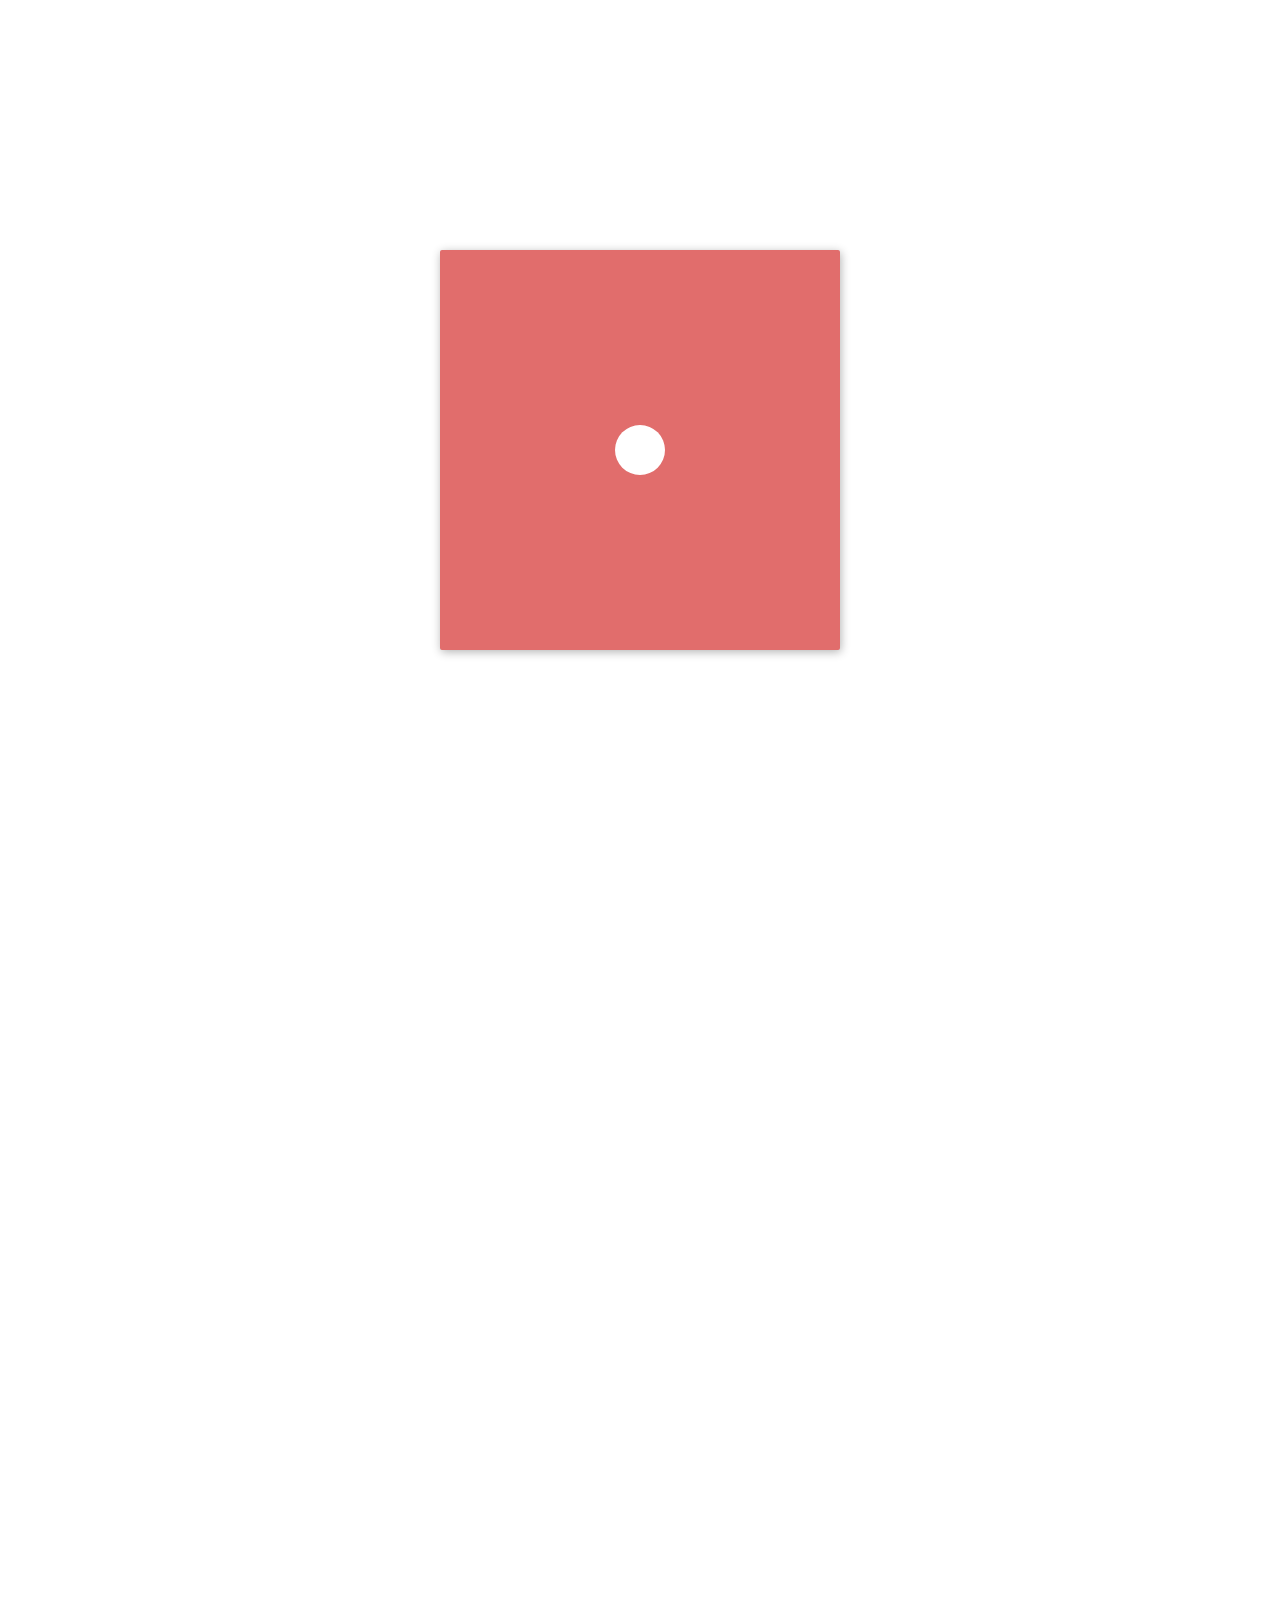
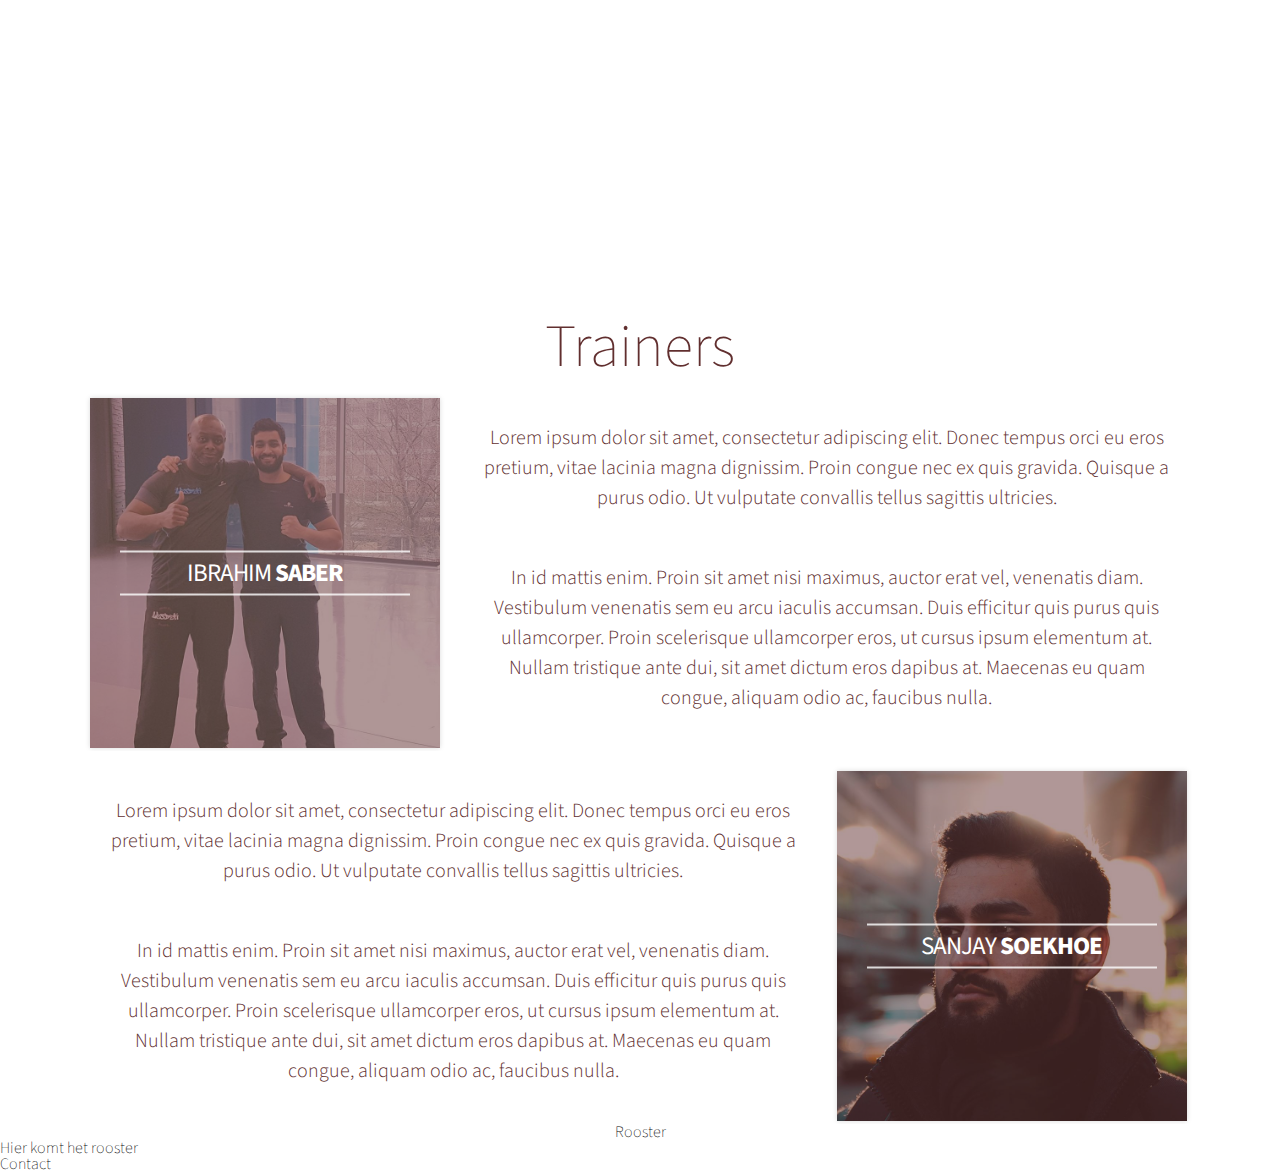
<file: IboSan/index.html>
<!DOCTYPE html>
<!--[if lte IE 6]><html class="preIE7 preIE8 preIE9"><![endif]-->
<!--[if IE 7]><html class="preIE8 preIE9"><![endif]-->
<!--[if IE 8]><html class="preIE9"><![endif]-->
<!--[if gte IE 9]><!-->
<html>
<!--<![endif]-->

<head>
    <meta charset="UTF-8">
    <meta http-equiv="X-UA-Compatible" content="IE=edge,chrome=1">
    <meta name="viewport" content="width=device-width,initial-scale=1">

    <title>IboSan</title>

    <meta name="author" content="     ">
    <meta name="description" content="     ">
    <meta name="keywords" content="     ">

    <!--Reset.css Stylesheet-->
    <link rel="stylesheet" type="text/css" href="CSS/reset.css">

    <!--Main Stylesheet-->
    <link rel="stylesheet" type="text/css" href="CSS/main.css">

    <!--Grid Stylesheet-->
    <link rel="stylesheet" type="text/css" href="CSS/simplegrid.css">

    <!--Stylesheet for the animations-->
    <link rel="stylesheet" type="text/css" href="CSS/aos.css">

    <!--Stylesheet for the animatinos-->
    <link rel="stylesheet" type="text/css" href="CSS/animate.min.css">
</head>

<body>
    <div id="menu">
        <ul class="menu">
            <li><a href="#over" data-hover="About Us">Over ons</a></li>
            <li><a href="#trainers" data-hover="Trainers">Trainers</a></li>
            <li><a href="#rooster" data-hover="Rooster">Rooster</a></li>
            <li><a href="#contact" data-hover="Contact">Contact</a></li>
        </ul>
    </div>

    <div class="unclickable">
        <div class="frame">
            <div class="circle"></div>
            <div class="line left"></div>
            <div class="line right"></div>
            <div class="big"> <img src="IMG/logo.png"> </div>
            <div class="hide top"></div>
            <div class="hide bottom"></div>
        </div>
        <section id="scroll-down" class="demo">
            <a href="#over"><span></span>Scroll</a>
        </section>
    </div>
    <div class="tv">
        <div class="screen mute" id="tv"></div>
    </div>
    <div id="over">
        <img src="IMG/Hero2.jpg" class="over-ons-image" data-aos="fade-left" data-aos-duration="3000">
        <div data-aos="fade-right" data-aos-duration="1000">
            <div class="skewed-over">
                <h1 class="title-over"> Over ons</h1>
                <p class="paragraph">Lorem ipsum dolor sit amet, consectetur adipiscing elit. Donec tempus orci eu eros pretium, vitae lacinia magna dignissim. Proin congue nec ex quis gravida. Quisque a purus odio. Ut vulputate convallis tellus sagittis ultricies.</p>
                <p class="paragraph"> In id mattis enim. Proin sit amet nisi maximus, auctor erat vel, venenatis diam. Vestibulum venenatis sem eu arcu iaculis accumsan. Duis efficitur quis purus quis ullamcorper. Proin scelerisque ullamcorper eros, ut cursus ipsum elementum at. Nullam tristique ante dui, sit amet dictum eros dapibus at. Maecenas eu quam congue, aliquam odio ac, faucibus nulla.</p>
                <p class="quote"> "Don't count the days, make the days count"</p>
                <p class="quote-author">-MUHAMMAD ALI</p>
                
            </div>
        </div>
    </div>

    <div id="trainers">
        <h1 class="title-trainers">Trainers</h1>

        <div class="grid grid-pad">
            <div class="col-1-3">
                <figure class="snip1091 red"><img src="IMG/Hero2.jpg" alt="Ibrahim Saber" />
                    <figcaption>
                        <h2>Ibrahim <span>Saber</span></h2>
                    </figcaption>
                </figure>
            </div>
            <div class="col-2-3">
                <div class="skewed-trainers">
                    <p class="paragraph-trainers">Lorem ipsum dolor sit amet, consectetur adipiscing elit. Donec tempus orci eu eros pretium, vitae lacinia magna dignissim. Proin congue nec ex quis gravida. Quisque a purus odio. Ut vulputate convallis tellus sagittis ultricies.</p>
                    <p class="paragraph-trainers"> In id mattis enim. Proin sit amet nisi maximus, auctor erat vel, venenatis diam. Vestibulum venenatis sem eu arcu iaculis accumsan. Duis efficitur quis purus quis ullamcorper. Proin scelerisque ullamcorper eros, ut cursus ipsum elementum at. Nullam tristique ante dui, sit amet dictum eros dapibus at. Maecenas eu quam congue, aliquam odio ac, faucibus nulla.</p>
                </div>
            </div>
        </div>

        <div class="grid grid-pad">
            <div class="col-2-3">
                <div class="skewed-trainers">
                    <p class="paragraph-trainers">Lorem ipsum dolor sit amet, consectetur adipiscing elit. Donec tempus orci eu eros pretium, vitae lacinia magna dignissim. Proin congue nec ex quis gravida. Quisque a purus odio. Ut vulputate convallis tellus sagittis ultricies.</p>
                    <p class="paragraph-trainers"> In id mattis enim. Proin sit amet nisi maximus, auctor erat vel, venenatis diam. Vestibulum venenatis sem eu arcu iaculis accumsan. Duis efficitur quis purus quis ullamcorper. Proin scelerisque ullamcorper eros, ut cursus ipsum elementum at. Nullam tristique ante dui, sit amet dictum eros dapibus at. Maecenas eu quam congue, aliquam odio ac, faucibus nulla.</p>
                </div>
            </div>
            <div class="col-1-3">
                <figure class="snip1091 red"><img src="IMG/sanjay.jpg" alt="Sanjay Soekhoe" />
                    <figcaption>
                        <h2>Sanjay <span>Soekhoe</span></h2>
                    </figcaption>
                </figure>
            </div>
        </div>
    </div>
    <div id="rooster">
        <h1 class="title-rooster">Rooster</h1>
        <p>Hier komt het rooster</p>
    </div>
    <div id="contact">
        <h1 class="title">Contact</h1>
    </div>

    <!--Jquery minified javascript-->
    <script type="text/javascript" src="https://code.jquery.com/jquery-3.2.1.min.js" integrity="sha256-hwg4gsxgFZhOsEEamdOYGBf13FyQuiTwlAQgxVSNgt4=" crossorigin="anonymous"></script>

    <!--Javascript for the animations-->
    <script type="text/javascript" src="JS/aos.js"></script>
    <script>
        AOS.init();
    </script>

    <!--Javascript for the youtube backgroundvideo-->
    <script type="text/javascript" src="JS/youtube.js"></script>

    <!--Javascript for the smooth scroll-->
    <script>
        $(document).ready(function() {
            $("a").on('click', function(event) {
                if (this.hash !== "") {
                    event.preventDefault();
                    var hash = this.hash;
                    $('html, body').animate({
                        scrollTop: $(hash).offset().top
                    }, 1000, function() {
                        window.location.hash = hash;
                    });
                }
            });
        });

        $(function() {
            $('#menu').hide().delay(1500).fadeIn('slow');
        });
    </script>
</body>

</html>
</file>
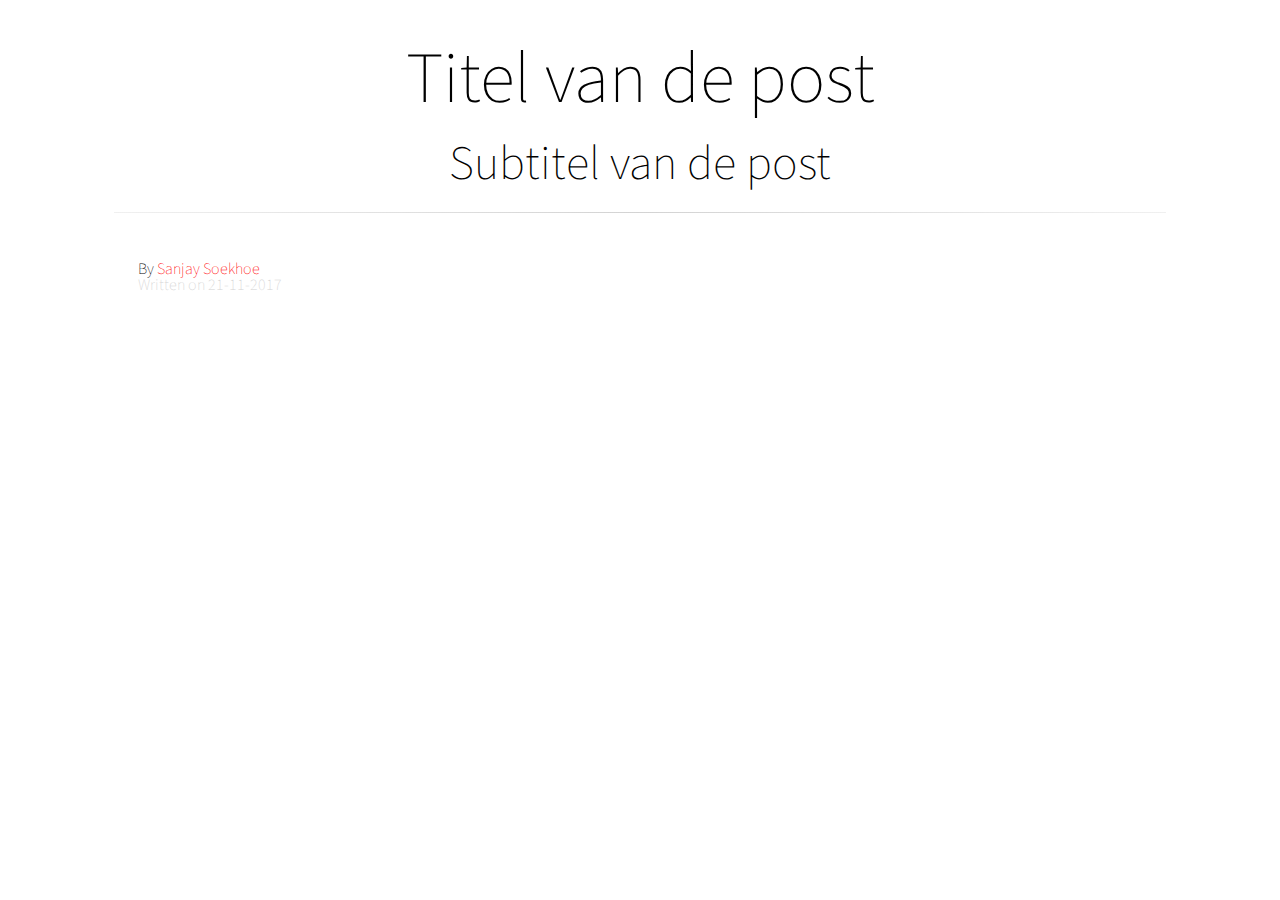
<file: Sanjay/index.html>
<!DOCTYPE html>
<!--[if lte IE 6]><html class="preIE7 preIE8 preIE9"><![endif]-->
<!--[if IE 7]><html class="preIE8 preIE9"><![endif]-->
<!--[if IE 8]><html class="preIE9"><![endif]-->
<!--[if gte IE 9]><!-->
<html>
<!--<![endif]-->

<head>
    <meta charset="UTF-8">
    <meta http-equiv="X-UA-Compatible" content="IE=edge,chrome=1">
    <meta name="viewport" content="width=device-width,initial-scale=1">

    <title>Sanjay Soekhoe</title>

    <meta name="author" content="Sanjay Soekhoe">
    <meta name="description" content="     ">
    <meta name="keywords" content="     ">

    <!--Reset.css Stylesheet-->
    <link rel="stylesheet" type="text/css" href="CSS/reset.css">

    <!--Main Stylesheet-->
    <link rel="stylesheet" type="text/css" href="CSS/main.css">

    <!--Grid Stylesheet-->
    <link rel="stylesheet" type="text/css" href="CSS/simplegrid.css">

    <!--Stylesheet for the animations-->
    <link rel="stylesheet" type="text/css" href="CSS/aos.css">
</head>

<body>
    <div class="grid grid-pad">
        <div class="col-1-1">
            <h1 class="post-title">Titel van de post</h1>
            <h2 class="post-subtitle">Subtitel van de post</h2>
            <hr>
        </div>
        <div class="col-1-3 mobile-col-1-1">
            <div class="about">
                <h3 class="post-author">By <a class="post-author-name" href="about.html">Sanjay Soekhoe</a></h3>
                <h3 class="post-date">Written on 21-11-2017</h3>
            </div>
        </div>
        <div class="col-2-3 mobile-col-1-1">
            <p></p>
        </div>
    </div>

    <!--Jquery minified javascript-->
    <script type="text/javascript" src="https://code.jquery.com/jquery-3.2.1.min.js" integrity="sha256-hwg4gsxgFZhOsEEamdOYGBf13FyQuiTwlAQgxVSNgt4=" crossorigin="anonymous"></script>

    <!--Javascript for the animations-->
    <script type="text/javascript" src="JS/aos.js"></script>
    <script>
        AOS.init();
    </script>
</body>

</html>
</file>
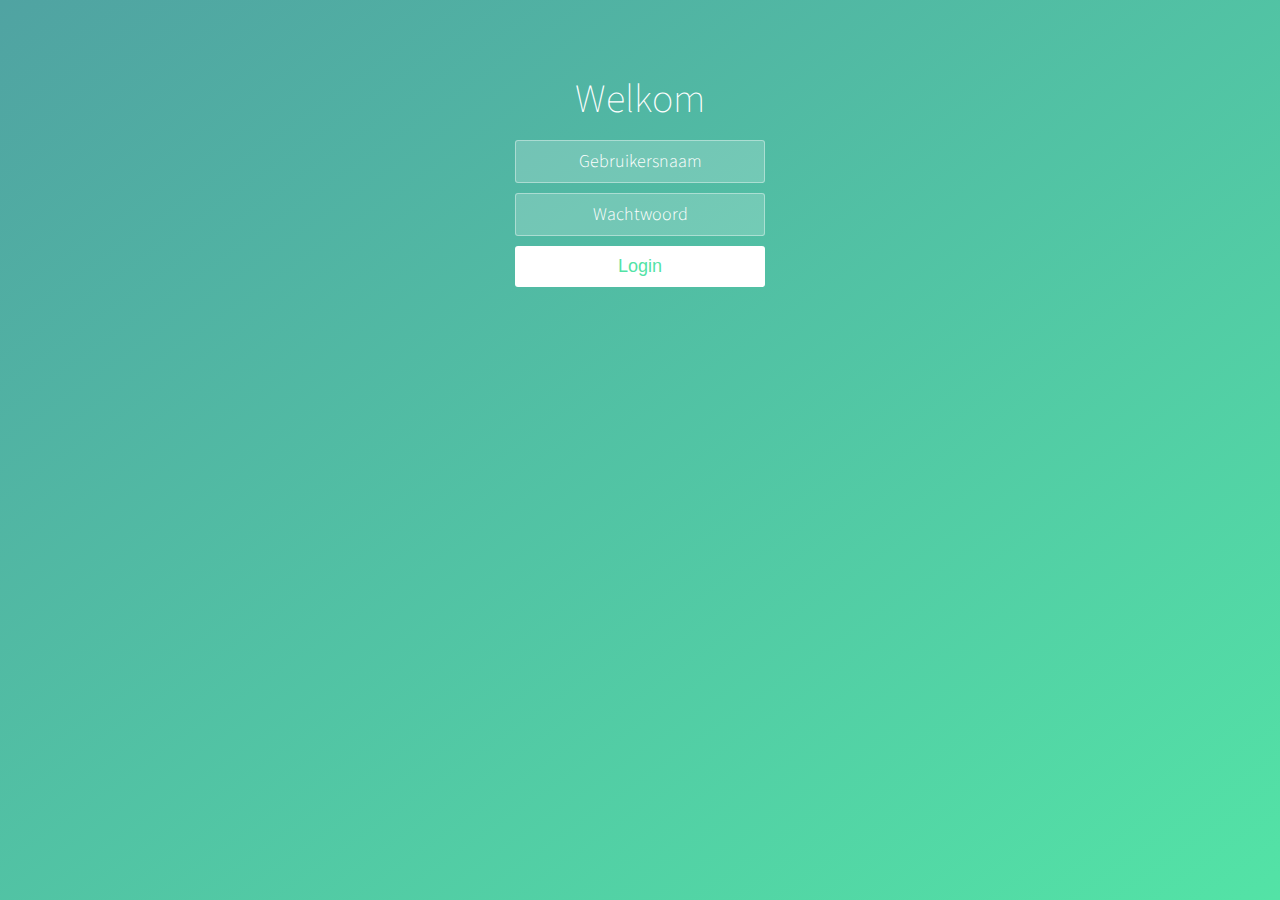
<file: Sanjay/admin-login.html>
<!DOCTYPE html>
<!--[if lte IE 6]><html class="preIE7 preIE8 preIE9"><![endif]-->
<!--[if IE 7]><html class="preIE8 preIE9"><![endif]-->
<!--[if IE 8]><html class="preIE9"><![endif]-->
<!--[if gte IE 9]><!-->
<html>
<!--<![endif]-->

<head>
    <meta charset="UTF-8">
    <meta http-equiv="X-UA-Compatible" content="IE=edge,chrome=1">
    <meta name="viewport" content="width=device-width,initial-scale=1">

    <title>Sanjay Soekhoe</title>

    <meta name="author" content="Sanjay Soekhoe">
    <meta name="description" content="     ">
    <meta name="keywords" content="     ">

    <!--Reset.css Stylesheet-->
    <link rel="stylesheet" type="text/css" href="CSS/reset.css">

    <!--Main Stylesheet-->
    <link rel="stylesheet" type="text/css" href="CSS/login.css">
</head>

<body>
    <div class="wrapper">
        <div class="container">
            <h1>Welkom</h1>

            <form class="form" action="PHP/login.php" method="POST">
                <input type="text" placeholder="Gebruikersnaam" name="uid">
                <input type="password" placeholder="Wachtwoord" name="pwd">
                <button type="submit" id="login-button" name="submit">Login</button>
            </form>
        </div>

        <ul class="bg-bubbles">
            <li></li>
            <li></li>
            <li></li>
            <li></li>
            <li></li>
            <li></li>
            <li></li>
            <li></li>
            <li></li>
            <li></li>
        </ul>
    </div>

    <!--Jquery minified javascript-->
    <script type="text/javascript" src="https://code.jquery.com/jquery-3.2.1.min.js" integrity="sha256-hwg4gsxgFZhOsEEamdOYGBf13FyQuiTwlAQgxVSNgt4=" crossorigin="anonymous"></script>
    <script type="text/javascript">
        $("#login-button").click(function(event) {
            event.preventDefault();

            $('form').fadeOut(500);
            $('.wrapper').addClass('form-success');
        });
    </script>
</body>

</html>
</file>
<file: IboSan/CSS/main.css>
/*Main.css
*Author : Tim Prins
*Website : www.ibosan.com
*Date : 21-11-2017
*/

/*
* Background color = #612F2F
* Heading color = #612F2F
*
*/

/* CSS index
*1.0 Menubar and hero video
***1.1 Hero video
***1.2 Scroll down button
***1.3 Red square with logo
***1.4 Menu bar
****************************************
*2.0 Over ons
****************************************
*3.0 Trainers
*4.0 Post
*5.0
**/

body {
    overflow-x: hidden;
}
/*
***1.0 Menubar and hero video
*/

/*1.1 Hero video*/

.unclickable {
    position: relative;
    top: 0;
    left: 0;
    z-index: 2;
    width: 100%;
    height: 100%;
}
.tv {
    position: absolute;
    top: 0;
    left: 0;
    z-index: 1;
    width: 100%;
    height: 100%;
    overflow: hidden;
    margin: 0;
}
.tv .screen {
    position: absolute;
    top: 0;
    right: 0;
    bottom: 0;
    left: 0;
    z-index: 1;
    margin: auto;
    opacity: 0;
    transition: opacity .5s;
}
.tv .screen.active {
    opacity: 1;
}
/*
***1.2 Scroll down button
*/

.demo a {
    position: absolute;
    bottom: 20px;
    left: 48%;
    z-index: 2;
    display: inline-block;
    -webkit-transform: translate(0, -50%);
    transform: translate(0, -50%);
    color: #fff;
    font: normal 400 20px/1 'Josefin Sans', sans-serif;
    letter-spacing: .1em;
    text-decoration: none;
    transition: opacity .3s;
}
.demo a:hover {
    opacity: .5;
}
#scroll-down a {
    padding-top: 60px;
}
#scroll-down a span {
    position: absolute;
    top: 0;
    left: 50%;
    width: 30px;
    height: 50px;
    margin-left: -15px;
    border: 2px solid #fff;
    border-radius: 50px;
    box-sizing: border-box;
}
#scroll-down a span::before {
    position: absolute;
    top: 10px;
    left: 50%;
    content: '';
    width: 6px;
    height: 6px;
    margin-left: -3px;
    background-color: #fff;
    border-radius: 100%;
    -webkit-animation: sdb10 2s infinite;
    animation: sdb10 2s infinite;
    box-sizing: border-box;
}
@-webkit-keyframes sdb10 {
    0% {
        -webkit-transform: translate(0, 0);
        opacity: 0;
    }
    40% {
        opacity: 1;
    }
    80% {
        -webkit-transform: translate(0, 20px);
        opacity: 0;
    }
    100% {
        opacity: 0;
    }
}
@keyframes sdb10 {
    0% {
        transform: translate(0, 0);
        opacity: 0;
    }
    40% {
        opacity: 1;
    }
    80% {
        transform: translate(0, 20px);
        opacity: 0;
    }
    100% {
        opacity: 0;
    }
}
/*
***1.3 Red containter with logo
*/

.frame {
    position: absolute;
    top: 50%;
    left: 50%;
    width: 400px;
    height: 400px;
    margin-top: -200px;
    margin-left: -200px;
    border-radius: 2px;
    box-shadow: 1px 2px 10px 0px rgba(0, 0, 0, 0.3);
    overflow: hidden;
    background: #E16D6C;
}
.circle {
    position: absolute;
    z-index: 10;
    height: 50px;
    width: 50px;
    top: 175px;
    left: 175px;
    background: #fff;
    border-radius: 50%;
    animation: circle 1s ease-in-out;
    animation-fill-mode: forwards;
}
.line {
    position: absolute;
    z-index: 10;
    width: 150px;
    height: 4px;
    top: 198px;
    background: #fff;
    transform: scaleX(0);
}
.line.left {
    left: 50px;
    transform-origin: 100% 50%;
    animation: lines 1s ease-in-out 0.8s, line-left 1s steps(1) 0.8s;
}
.line.right {
    right: 50px;
    transform-origin: 0% 50%;
    animation: lines 1s ease-in-out 0.8s, line-right 1s steps(1) 0.8s;
}
.big {
    position: absolute;
    z-index: 5;
    top: 25px;
    width: 400px;
    text-align: center;
}
.big img {
    width: 80%;
}
.hide {
    position: absolute;
    z-index: 7;
    width: 400px;
    height: 200px;
    background: #E16D6C;
    left: 0;
    animation: reveal .4s ease-out 1.7s;
    animation-fill-mode: both;
}
.hide.top {
    bottom: 49%;
    transform-origin: 50% 0%;
}
.hide.bottom {
    top: 49%;
    transform-origin: 50% 100%;
}
@keyframes circle {
    0% {
        transform: scale(1);
    }
    50% {
        transform: scale(1.2);
    }
    90%, 100% {
        transform: scale(0);
    }
}
@keyframes lines {
    0% {
        transform: scaleX(0);
    }
    50% {
        transform: scaleX(1);
    }
    100% {
        transform: scaleX(0);
    }
}
@keyframes line-left {
    0% {
        transform-origin: 100% 50%;
    }
    50%, 100% {
        transform-origin: 0% 50%;
    }
}
@keyframes line-right {
    0% {
        transform-origin: 0% 50%;
    }
    50%, 100% {
        transform-origin: 100% 50%;
    }
}
@keyframes reveal {
    0% {
        transform: scaleY(1);
    }
    100% {
        transform: scaleY(0);
    }
}
@keyframes small-top {
    0% {
        transform: translateX(-20px);
        opacity: 0;
    }
    100% {
        transform: translateX(0);
        opacity: 1;
    }
}
@keyframes small-bottom {
    0% {
        transform: translateX(20px);
        opacity: 0;
    }
    100% {
        transform: translateX(0);
        opacity: 1;
    }
}
/*
***1.4 Menu bar
*/

#menu {
    width: 100%;
}
.menu {
    font-size: 24px;
    letter-spacing: 1.5px;
    line-height: 1em;
    margin: 15px 27%;
    vertical-align: middle;
    text-transform: uppercase;
    position: absolute;
    /* make the navbar stick to the top
position: fixed; 
top: 0;
z-index: 100;
*/
}
.menu li {
    display: inline-block;
    list-style: outside none none;
    margin: 0.5em 0.6em;
    padding: 12px 15px;
    position: relative;
    z-index: 20;
    text-align: center;
}
.menu li a {
    color: #fff;
    text-decoration: none;
}
.menu li:before, .menu li:after {
    -webkit-transition: all 0.35s ease;
    transition: all 0.35s ease;
    height: 2px;
    width: 35%;
    background-color: #E16D6C;
    position: absolute;
    content: '';
    opacity: 0;
}
.menu li:before {
    top: 0;
    left: 0;
}
.menu li:after {
    bottom: 0;
    right: 0;
}
.menu li:hover:before, .menu li.hover:before, .menu li:hover:after, .menu li.hover:after {
    opacity: 1;
}
.menu li:hover:before, .menu li.hover:before {
    left: 65%;
}
.menu li:hover:after, .menu li.hover:after {
    right: 65%;
}
/*
***2.0 Over ons
*/

.over-ons-image {
    display: block;
    float: right;
    max-height: 100vh;
    min-width: 725px;
    margin-right: -150px;
}
.title-over {
    text-align: center;
    font-weight: 300;
    margin-left: 350px;
    font-size: 60px;
    -ms-transform: skewX(-10deg);
    -webkit-transform: skewX(-10deg);
    transform: skewX(-10deg);
    padding-top: 100px;
    color: #612F2F;
}
.paragraph {
    text-align: center;
    font-weight: 300;
    font-size: 20px;
    line-height: 150%;
    -ms-transform: skewX(-10deg);
    -webkit-transform: skewX(-10deg);
    transform: skewX(-10deg);
    padding: 60px 80px 0px 260px;
}
.quote {
    padding-top: 5%;
    font-size: 40px;
    margin-left: 300px;
    float: right;
    color: #612F2F;
    -ms-transform: skewX(-10deg);
    -webkit-transform: skewX(-10deg);
    transform: skewX(-10deg);
}
.quote-author {
    font-size: 27px;
    margin-left: 800px;
    color: #612F2F;
    float: right;
}
.skewed-over {
    display: block;
    width: 80%;
    height: 100vh;
    margin-left: -200px;
    background-color: #E16D6C;
    -ms-transform: skewX(10deg);
    -webkit-transform: skewX(10deg);
    transform: skewX(10deg);
    -webkit-box-shadow: 1px 1px 30px 1px rgba(225, 110, 108, 1);
    -moz-box-shadow: 1px 1px 30px 1px rgba(225, 110, 108, 1);
    box-shadow: 1px -4px 30px 0px rgba(225, 110, 108, 1);
    border-bottom: thick solid #fff;
}
/*
***3.0 Trainers
*/

.title-trainers {
    text-align: center;
    font-size: 60px;
    color: #612F2F;
    padding-top: 100px;
}
figure.snip1091 {
    position: relative;
    display: inline-block;
    min-width: 220px;
    max-width: 350px;
    max-height: 350px;
    width: 100%;
    overflow: hidden;
    text-align: center;
    background: #000000;
    box-shadow: 0 0 5px rgba(0, 0, 0, 0.15);
    font-size: 25px;
}
figure.snip1091 * {
    -webkit-transition: all 0.35s ease-in-out;
    transition: all 0.35s ease-in-out;
}
figure.snip1091 img {
    opacity: 0.5;
    max-width: 100%;
    position: relative;
    top: 0;
    left: 0;
}
figure.snip1091 figcaption {
    position: absolute;
    top: 50%;
    left: 30px;
    right: 30px;
    -webkit-transform: rotate(0deg) translateY(-50%) scale(1);
    transform: rotate(0deg) translateY(-50%) scale(1);
    -webkit-transform-origin: center 0;
    transform-origin: center 0;
}
figure.snip1091 figcaption h2 {
    top: 50%;
    letter-spacing: -1px;
    color: #ffffff;
    text-transform: uppercase;
    padding: 10px 0;
    margin: 0;
    font-weight: 400;
}
figure.snip1091 figcaption h2 span {
    font-weight: 800;
}
figure.snip1091 figcaption:before, figure.snip1091 figcaption:after {
    background-color: rgba(255, 255, 255, 0.8);
    width: 100%;
    height: 2px;
    position: absolute;
    content: "";
    display: block;
    -webkit-transition: all 0.35s ease-in-out;
    transition: all 0.35s ease-in-out;
}
figure.snip1091 figcaption:before {
    left: 0;
    top: 0;
}
figure.snip1091 figcaption:after {
    bottom: 0;
    right: 0;
}
figure.snip1091.red {
    background: #612F2F;
}
figure.snip1091:hover img, figure.snip1091.hover img {
    opacity: 1;
}
figure.snip1091:hover figcaption, figure.snip1091.hover figcaption {
    -webkit-transform: rotate(-45deg) translateY(-50%) scale(0.9);
    transform: rotate(-45deg) translateY(-50%) scale(0.9);
}
figure.snip1091:hover figcaption:before, figure.snip1091.hover figcaption:before, figure.snip1091:hover figcaption:after, figure.snip1091.hover figcaption:after {
    width: 200%;
}
.paragraph-trainers {
    text-align: center;
    font-weight: 300;
    font-size: 20px;
    line-height: 150%;
    color: #612F2F;
    color: #612F2F;
    padding: 25px 20px 25px 20px; 
}
.trainer-header {
    font-size: 30px;
    color: #612F2F;
}


/*
***4.0 Rooster
*/

.title-rooster {
    text-align: center;
}
</file>
<file: IboSan/CSS/simplegrid.css>
/*
  Simple Grid
  Project Page - http://thisisdallas.github.com/Simple-Grid/
  Author - Dallas Bass
  Site - http://dallasbass.com
*/


[class*='grid'],
[class*='col-'],
[class*='mobile-'],
.grid:after {
	-webkit-box-sizing: border-box;
	-moz-box-sizing: border-box;
	box-sizing: border-box;	
}

[class*='col-'] {
	float: left;
  	min-height: 1px;
	padding-right: 20px; /* column-space */
}

[class*='col-'] [class*='col-']:last-child {
	padding-right: 0;
}

.grid {
	width: 100%;
	max-width: 1140px;
	min-width: 748px; /* when using padded grid on ipad in portrait mode, width should be viewport-width - padding = (768 - 20) = 748. actually, it should be even smaller to allow for padding of grid containing element */
	margin: 0 auto;
	overflow: hidden;
}

.grid:after {
	content: "";
	display: table;
	clear: both;
}

.grid-pad {
	padding-top: 20px;
	padding-left: 20px; /* grid-space to left */
	padding-right: 0; /* grid-space to right: (grid-space-left - column-space) e.g. 20px-20px=0 */
}

.push-right {
	float: right;
}

/* Content Columns */

.col-1-1 {
	width: 100%;
}
.col-2-3, .col-8-12 {
	width: 66.66%;
}

.col-1-2, .col-6-12 {
	width: 50%;
}

.col-1-3, .col-4-12 {
	width: 33.33%;
}

.col-1-4, .col-3-12 {
	width: 25%;
}

.col-1-5 {
	width: 20%;
}

.col-1-6, .col-2-12 {
	width: 16.667%;
}

.col-1-7 {
	width: 14.28%;
}

.col-1-8 {
	width: 12.5%;
}

.col-1-9 {
	width: 11.1%;
}

.col-1-10 {
	width: 10%;
}

.col-1-11 {
	width: 9.09%;
}

.col-1-12 {
	width: 8.33%
}

/* Layout Columns */

.col-11-12 {
	width: 91.66%
}

.col-10-12 {
	width: 83.333%;
}

.col-9-12 {
	width: 75%;
}

.col-5-12 {
	width: 41.66%;
}

.col-7-12 {
	width: 58.33%
}

/* Pushing blocks */

.push-2-3, .push-8-12 {
	margin-left: 66.66%;
}

.push-1-2, .push-6-12 {
	margin-left: 50%;
}

.push-1-3, .push-4-12 {
	margin-left: 33.33%;
}

.push-1-4, .push-3-12 {
	margin-left: 25%;
}

.push-1-5 {
	margin-left: 20%;
}

.push-1-6, .push-2-12 {
	margin-left: 16.667%;
}

.push-1-7 {
	margin-left: 14.28%;
}

.push-1-8 {
	margin-left: 12.5%;
}

.push-1-9 {
	margin-left: 11.1%;
}

.push-1-10 {
	margin-left: 10%;
}

.push-1-11 {
	margin-left: 9.09%;
}

.push-1-12 {
	margin-left: 8.33%
}

@media handheld, only screen and (max-width: 767px) {
	.grid {
		width: 100%;
		min-width: 0;
		margin-left: 0;
		margin-right: 0;
		padding-left: 20px; /* grid-space to left */
		padding-right: 10px; /* grid-space to right: (grid-space-left - column-space) e.g. 20px-10px=10px */
	}

	[class*='col-'] {
		width: auto;
		float: none;
		margin: 10px 0;
		padding-left: 0;
		padding-right: 10px; /* column-space */
	}

	[class*='col-'] [class*='col-'] {
		padding-right: 0;
	}

	/* Mobile Layout */

	[class*='mobile-col-'] {
		float: left;
		margin: 0 0 10px;
		padding-left: 0;
		padding-right: 10px; /* column-space */
		padding-bottom: 0;
	}

	.mobile-col-1-1 {
		width: 100%;
	}
	.mobile-col-2-3, .mobile-col-8-12 {
		width: 66.66%;
	}

	.mobile-col-1-2, .mobile-col-6-12 {
		width: 50%;
	}

	.mobile-col-1-3, .mobile-col-4-12 {
		width: 33.33%;
	}

	.mobile-col-1-4, .mobile-col-3-12 {
		width: 25%;
	}

	.mobile-col-1-5 {
		width: 20%;
	}

	.mobile-col-1-6, .mobile-col-2-12 {
		width: 16.667%;
	}

	.mobile-col-1-7 {
		width: 14.28%;
	}

	.mobile-col-1-8 {
		width: 12.5%;
	}

	.mobile-col-1-9 {
		width: 11.1%;
	}

	.mobile-col-1-10 {
		width: 10%;
	}

	.mobile-col-1-11 {
		width: 9.09%;
	}

	.mobile-col-1-12 {
		width: 8.33%
	}

	/* Layout Columns */

	.mobile-col-11-12 {
		width: 91.66%
	}

	.mobile-col-10-12 {
		width: 83.333%;
	}

	.mobile-col-9-12 {
		width: 75%;
	}

	.mobile-col-5-12 {
		width: 41.66%;
	}

	.mobile-col-7-12 {
		width: 58.33%
	}

	.hide-on-mobile {
		display: none !important;
		width: 0;
		height: 0;
	}
}
</file>
<file: Sanjay/CSS/main.css>
/*Main.css
*Author : Tim Prins
*Website : www.sanjaysoekhoe.com
*Date : 21-11-2017
*/

/* CSS index
*1.0 Menubar
*2.0 Post title 
*3.0 About
*4.0 Post
*5.0
**/

/*1.0 Menubar*/
/*1.0 Menubar*/
/*1.0 Menubar*/

/*2.0 Post title*/
/*2.0 Post title*/
/*2.0 Post title*/

.post-title,
.post-subtitle {
    text-align: center;
    padding: 24px 0 0 0;
}

h1.post-title {
    font-size: 72px;
    padding: 24px 0 0 0;
}

h2.post-subtitle {
    font-size: 48px;
}


/*Horizontal line to seperate post title and post content*/

hr {
    margin: 24px;
    border: 0;
    height: 1.1px;
    background-image: -webkit-linear-gradient(left, #f0f0f0, #d3d3d3, #f0f0f0);
    background-image: -moz-linear-gradient(left, #f0f0f0, #d3d3d3, #f0f0f0);
    background-image: -ms-linear-gradient(left, #f0f0f0, #d3d3d3, #f0f0f0);
    background-image: -o-linear-gradient(left, #f0f0f0, #d3d3d3, #f0f0f0);
}

/*3.0 About*/
/*3.0 About*/
/*3.0 About*/

div.about {
    margin: 24px 0px 0px 48px;
}

h3.post-author {}

h3.post-date {
    color: #d3d3d3;
}

.post-author-name {
    color: red;
    text-decoration: none;
}

/*4.0 Post*/
/*4.0 Post*/
/*4.0 Post*/
</file>
<file: Sanjay/CSS/simplegrid.css>
/*
  Simple Grid
  Project Page - http://thisisdallas.github.com/Simple-Grid/
  Author - Dallas Bass
  Site - http://dallasbass.com
*/


[class*='grid'],
[class*='col-'],
[class*='mobile-'],
.grid:after {
	-webkit-box-sizing: border-box;
	-moz-box-sizing: border-box;
	box-sizing: border-box;	
}

[class*='col-'] {
	float: left;
  	min-height: 1px;
	padding-right: 20px; /* column-space */
}

[class*='col-'] [class*='col-']:last-child {
	padding-right: 0;
}

.grid {
	width: 100%;
	max-width: 1140px;
	min-width: 748px; /* when using padded grid on ipad in portrait mode, width should be viewport-width - padding = (768 - 20) = 748. actually, it should be even smaller to allow for padding of grid containing element */
	margin: 0 auto;
	overflow: hidden;
}

.grid:after {
	content: "";
	display: table;
	clear: both;
}

.grid-pad {
	padding-top: 20px;
	padding-left: 20px; /* grid-space to left */
	padding-right: 0; /* grid-space to right: (grid-space-left - column-space) e.g. 20px-20px=0 */
}

.push-right {
	float: right;
}

/* Content Columns */

.col-1-1 {
	width: 100%;
}
.col-2-3, .col-8-12 {
	width: 66.66%;
}

.col-1-2, .col-6-12 {
	width: 50%;
}

.col-1-3, .col-4-12 {
	width: 33.33%;
}

.col-1-4, .col-3-12 {
	width: 25%;
}

.col-1-5 {
	width: 20%;
}

.col-1-6, .col-2-12 {
	width: 16.667%;
}

.col-1-7 {
	width: 14.28%;
}

.col-1-8 {
	width: 12.5%;
}

.col-1-9 {
	width: 11.1%;
}

.col-1-10 {
	width: 10%;
}

.col-1-11 {
	width: 9.09%;
}

.col-1-12 {
	width: 8.33%
}

/* Layout Columns */

.col-11-12 {
	width: 91.66%
}

.col-10-12 {
	width: 83.333%;
}

.col-9-12 {
	width: 75%;
}

.col-5-12 {
	width: 41.66%;
}

.col-7-12 {
	width: 58.33%
}

/* Pushing blocks */

.push-2-3, .push-8-12 {
	margin-left: 66.66%;
}

.push-1-2, .push-6-12 {
	margin-left: 50%;
}

.push-1-3, .push-4-12 {
	margin-left: 33.33%;
}

.push-1-4, .push-3-12 {
	margin-left: 25%;
}

.push-1-5 {
	margin-left: 20%;
}

.push-1-6, .push-2-12 {
	margin-left: 16.667%;
}

.push-1-7 {
	margin-left: 14.28%;
}

.push-1-8 {
	margin-left: 12.5%;
}

.push-1-9 {
	margin-left: 11.1%;
}

.push-1-10 {
	margin-left: 10%;
}

.push-1-11 {
	margin-left: 9.09%;
}

.push-1-12 {
	margin-left: 8.33%
}

@media handheld, only screen and (max-width: 767px) {
	.grid {
		width: 100%;
		min-width: 0;
		margin-left: 0;
		margin-right: 0;
		padding-left: 20px; /* grid-space to left */
		padding-right: 10px; /* grid-space to right: (grid-space-left - column-space) e.g. 20px-10px=10px */
	}

	[class*='col-'] {
		width: auto;
		float: none;
		margin: 10px 0;
		padding-left: 0;
		padding-right: 10px; /* column-space */
	}

	[class*='col-'] [class*='col-'] {
		padding-right: 0;
	}

	/* Mobile Layout */

	[class*='mobile-col-'] {
		float: left;
		margin: 0 0 10px;
		padding-left: 0;
		padding-right: 10px; /* column-space */
		padding-bottom: 0;
	}

	.mobile-col-1-1 {
		width: 100%;
	}
	.mobile-col-2-3, .mobile-col-8-12 {
		width: 66.66%;
	}

	.mobile-col-1-2, .mobile-col-6-12 {
		width: 50%;
	}

	.mobile-col-1-3, .mobile-col-4-12 {
		width: 33.33%;
	}

	.mobile-col-1-4, .mobile-col-3-12 {
		width: 25%;
	}

	.mobile-col-1-5 {
		width: 20%;
	}

	.mobile-col-1-6, .mobile-col-2-12 {
		width: 16.667%;
	}

	.mobile-col-1-7 {
		width: 14.28%;
	}

	.mobile-col-1-8 {
		width: 12.5%;
	}

	.mobile-col-1-9 {
		width: 11.1%;
	}

	.mobile-col-1-10 {
		width: 10%;
	}

	.mobile-col-1-11 {
		width: 9.09%;
	}

	.mobile-col-1-12 {
		width: 8.33%
	}

	/* Layout Columns */

	.mobile-col-11-12 {
		width: 91.66%
	}

	.mobile-col-10-12 {
		width: 83.333%;
	}

	.mobile-col-9-12 {
		width: 75%;
	}

	.mobile-col-5-12 {
		width: 41.66%;
	}

	.mobile-col-7-12 {
		width: 58.33%
	}

	.hide-on-mobile {
		display: none !important;
		width: 0;
		height: 0;
	}
}
</file>
<file: Sanjay/CSS/login.css>
@import url(https://fonts.googleapis.com/css?family=Source+Sans+Pro:200,300);
* {
    box-sizing: border-box;
    margin: 0;
    padding: 0;
    font-weight: 300;
}

body {
    font-family: 'Source Sans Pro', sans-serif;
    color: white;
    font-weight: 300;
}

body ::-webkit-input-placeholder {
    /* WebKit browsers */
    font-family: 'Source Sans Pro', sans-serif;
    color: white;
    font-weight: 300;
}

body :-moz-placeholder {
    /* Mozilla Firefox 4 to 18 */
    font-family: 'Source Sans Pro', sans-serif;
    color: white;
    opacity: 1;
    font-weight: 300;
}

body ::-moz-placeholder {
    /* Mozilla Firefox 19+ */
    font-family: 'Source Sans Pro', sans-serif;
    color: white;
    opacity: 1;
    font-weight: 300;
}

body :-ms-input-placeholder {
    /* Internet Explorer 10+ */
    font-family: 'Source Sans Pro', sans-serif;
    color: white;
    font-weight: 300;
}

.wrapper {
    background: #50a3a2;
    background: -webkit-linear-gradient(top left, #50a3a2 0%, #53e3a6 100%);
    background: -moz-linear-gradient(top left, #50a3a2 0%, #53e3a6 100%);
    background: -o-linear-gradient(top left, #50a3a2 0%, #53e3a6 100%);
    background: linear-gradient(to bottom right, #50a3a2 0%, #53e3a6 100%);
    position: absolute;
    left: 0;
    width: 100%;
    height: 100%;
    overflow: hidden;
}

.wrapper.form-success .container h1 {
    transform: translateY(85px);
}

.container {
    max-width: 600px;
    margin: 0 auto;
    padding: 80px 0;
    height: 400px;
    text-align: center;
}

.container h1 {
    font-size: 40px;
    transition-duration: 1s;
    transition-timing-function: ease-in-put;
    font-weight: 200;
}

form {
    padding: 20px 0;
    position: relative;
    z-index: 2;
}

form input {
    appearance: none;
    outline: 0;
    border: 1px solid rgba(255, 255, 255, 0.4);
    background-color: rgba(255, 255, 255, 0.2);
    width: 250px;
    border-radius: 3px;
    padding: 10px 15px;
    margin: 0 auto 10px auto;
    display: block;
    text-align: center;
    font-size: 18px;
    color: white;
    transition-duration: 0.25s;
    font-weight: 300;
}

form input:hover {
    background-color: rgba(255, 255, 255, 0.4);
}

form input:focus {
    background-color: white;
    width: 300px;
    color: #53e3a6;
}

form button {
    appearance: none;
    outline: 0;
    background-color: white;
    border: 0;
    padding: 10px 15px;
    color: #53e3a6;
    border-radius: 3px;
    width: 250px;
    cursor: pointer;
    font-size: 18px;
    transition-duration: 0.25s;
}

form button:hover {
    background-color: #f5f7f9;
}

.bg-bubbles {
    position: absolute;
    top: 0;
    left: 0;
    width: 100%;
    height: 100%;
    z-index: 1;
}

.bg-bubbles li {
    position: absolute;
    list-style: none;
    display: block;
    width: 40px;
    height: 40px;
    background-color: rgba(255, 255, 255, 0.15);
    bottom: -160px;
    -webkit-animation: square 20s infinite;
    animation: square 20s infinite;
    -webkit-transition-timing-function: linear;
    transition-timing-function: linear;
}

.bg-bubbles li:nth-child(1) {
    left: 10%;
}

.bg-bubbles li:nth-child(2) {
    left: 20%;
    width: 80px;
    height: 80px;
    animation-delay: 2s;
    animation-duration: 15s;
}

.bg-bubbles li:nth-child(3) {
    left: 25%;
    animation-delay: 4s;
}

.bg-bubbles li:nth-child(4) {
    left: 40%;
    width: 60px;
    height: 60px;
    animation-duration: 17s;
    background-color: rgba(255, 255, 255, 0.25);
}

.bg-bubbles li:nth-child(5) {
    left: 70%;
}

.bg-bubbles li:nth-child(6) {
    left: 80%;
    width: 120px;
    height: 120px;
    animation-delay: 3s;
    background-color: rgba(255, 255, 255, 0.2);
}

.bg-bubbles li:nth-child(7) {
    left: 32%;
    width: 160px;
    height: 160px;
    animation-delay: 7s;
}

.bg-bubbles li:nth-child(8) {
    left: 55%;
    width: 20px;
    height: 20px;
    animation-delay: 15s;
    animation-duration: 20s;
}

.bg-bubbles li:nth-child(9) {
    left: 25%;
    width: 10px;
    height: 10px;
    animation-delay: 2s;
    animation-duration: 20s;
    background-color: rgba(255, 255, 255, 0.3);
}

.bg-bubbles li:nth-child(10) {
    left: 90%;
    width: 160px;
    height: 160px;
    animation-delay: 11s;
}

@-webkit-keyframes square {
    0% {
        transform: translateY(0);
    }
    100% {
        transform: translateY(-1200px) rotate(600deg);
    }
}

@keyframes square {
    0% {
        transform: translateY(0);
    }
    100% {
        transform: translateY(-1200px) rotate(600deg);
    }
}
</file>
